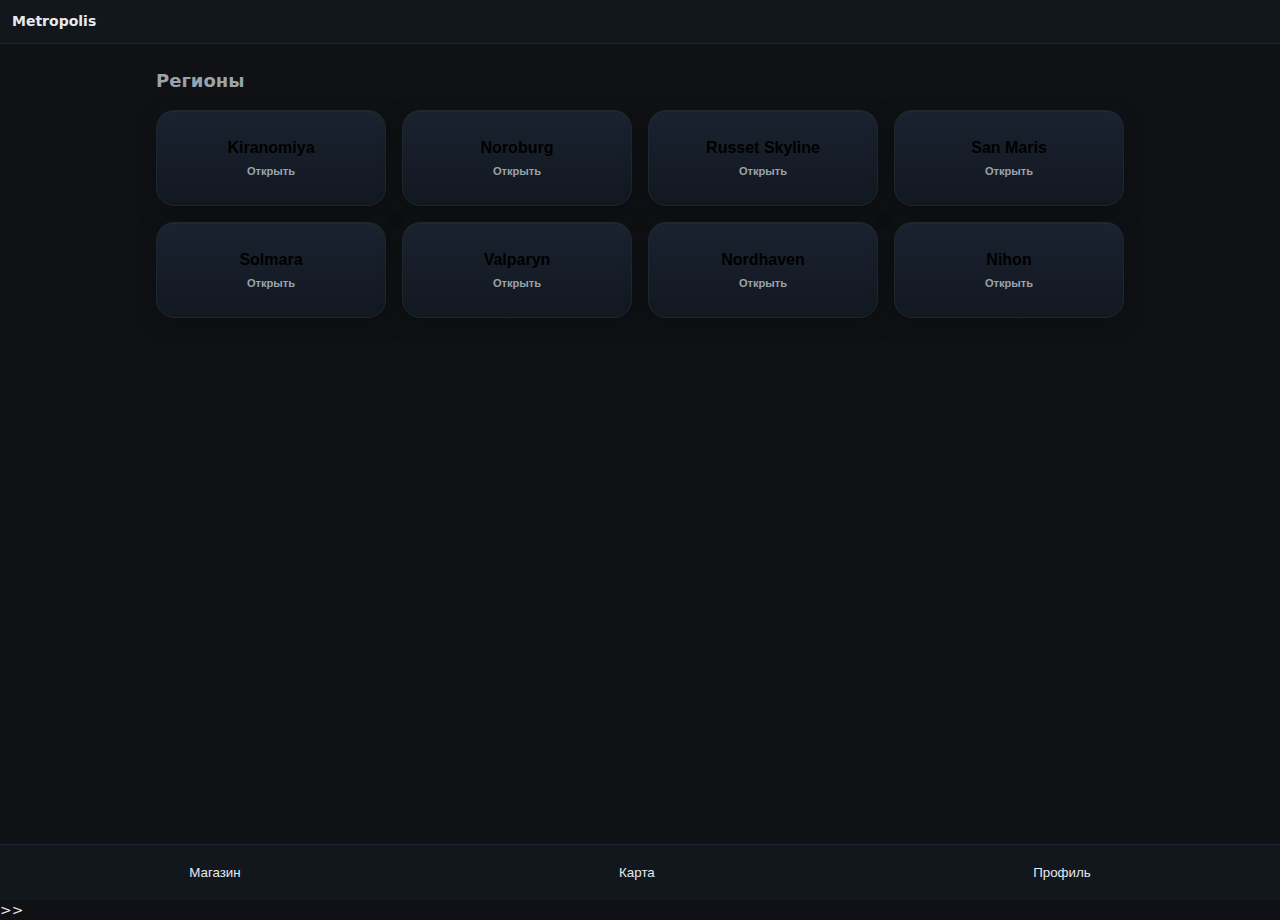
<file: index.html>
﻿<!doctype html>
<html lang="ru">
<head>
  <meta charset="utf-8">
  <meta name="viewport" content="width=device-width,initial-scale=1,viewport-fit=cover">
  <title>CityChainNFT</title>
  <link rel="stylesheet" href="styles.css?v=20251110_223628_222704_222248_221436">
<style id="ccnft-onlybg-style">
/* FORCE ONLY-BG (inline) */
:root{ --tabbar-h:56px; --header-h:44px; }
#region-overlay{ position:fixed; left:0; right:0; top:var(--header-h); bottom:var(--tabbar-h); display:none; overflow:auto; background:transparent !important; z-index:6000; }
#region-overlay.active{ display:block; }
#region-overlay .bg{ position:absolute; inset:0; background-position:center; background-size:cover; background-repeat:no-repeat; }
#region-overlay .bg::after{ content:""; position:absolute; inset:0; background:rgba(0,0,0,.35); }
/* hide EVERYTHING when only-bg mode is on */
#region-overlay[data-only-bg="1"] .panel,
#region-overlay[data-only-bg="1"] .content,
#region-overlay[data-only-bg="1"] .header,
#region-overlay[data-only-bg="1"] .controls,
#region-overlay[data-only-bg="1"] .list,
#region-overlay[data-only-bg="1"] .card{ display:none !important; }
.bottombar,.tabbar{ position:fixed; left:0; right:0; bottom:0; z-index:7000; }
</style>
</head>
<body>
  <div id="app">
    <header class="topbar"><div class="title">Metropolis</div></header>

    <main class="content">
      <section id="tab-shop" class="tab" data-tab-pane="shop">
  <img id="store-map-test" src="https://kiril1l1l1l1l.github.io/citychain-nft/static/newmap.png?v=20251031211158" alt="Map preview" style="width:100%;max-width:720px;display:block;margin:16px auto;border-radius:12px;opacity:.95;">
        <div class="stub">Здесь будет магазин.</div>
      </section>

      <!-- КАРТА → МЕНЮ РЕГИОНОВ -->
      <section id="tab-map" class="menu-regions menu-regions menu-regions tab active data-tab-pane=map">
        <div class="menu-wrap">
          <h2 class="menu-title">Регионы</h2>
          <div class="regions-grid" id="regions-grid"></div>
        </div>
      </section>

      <section id="tab-profile" class="tab" data-tab-pane="profile">
        <div class="stub">Профиль пользователя.</div>
      </section>
    </main>

    <!-- Нижний таббар -->
    <nav class="bottombar">
      <button id="tab-btn-shop" class="tabbtn" data-tab="shop" onclick="switchTabInline('shop')">Магазин</button>
      <button id="tab-btn-map" class="tabbtn" data-tab="map" onclick="switchTabInline('map')">Карта</button>
      <button id="tab-btn-profile" class="tabbtn" data-tab="profile" onclick="switchTabInline('profile')">Профиль</button>
    </nav>
  </div>

  <!-- Оверлей региона -->
  <div id="region-overlay" class="region-overlay" aria-hidden="true">
    <div class="bg"></div>
    <div class="panel">
      <div class="header">
        <div class="title" id="region-title"></div>
        <div class="controls">
          <!-- скелет фильтров/сортировки -->
          <button class="btn ghost" id="btn-filters" disabled>Фильтры (скоро)</button>
          <select class="select" id="sort-select" disabled>
            <option value="price-asc">Цена ↑</option>
            <option value="price-desc">Цена ↓</option>
            <option value="class">Класс</option>
            <option value="type">Тип</option>
          </select>
          <button class="btn" id="btn-back" onclick="closeRegionInline()">Назад</button>
        </div>
      </div>
      <div class="list" id="region-list"></div>
    </div>
  </div>

  <script src="app.js?v=20251110_223723_223628_222704_222248_221436"></script>></script>></script>
  <script>
  // INLINE_FALLBACK_REGIONS: если сетка пустая через 300мс — рисуем меню инлайном
  (function(){
    var r = [
      {id:'kiranomiya',name:'Kiranomiya',bg:'kiranomiya.png'},
      {id:'noroburg',name:'Noroburg',bg:'noroburg.png'},
      {id:'russet-skyline',name:'Russet Skyline',bg:'russet-skyline.png'},
      {id:'san-maris',name:'San Maris',bg:'san-maris.png'},
      {id:'solmara',name:'Solmara',bg:'solmara.png'},
      {id:'valparyn',name:'Valparyn',bg:'valparyn.png'},
      {id:'nordhaven',name:'Nordhaven',bg:'nordhaven.png'},
      {id:'nihon',name:'Nihon',bg:'nihon.png'}
    ];
    setTimeout(function(){
      var grid = document.getElementById('regions-grid');
      if(!grid) return;
      if(grid.children.length > 0) return;
      r.forEach(function(x){
        var b = document.createElement('button');
        b.className = 'region-btn';
        b.innerHTML = '<div class="name">'+x.name+'</div><small>Открыть</small>';
        b.onclick = function(){
          document.getElementById('region-title').textContent = x.name;
          document.querySelector('#region-overlay .bg').style.backgroundImage = 'url("static/regions/'+x.bg+'?v='+Date.now()+'")';
          document.getElementById('region-overlay').classList.add('active');
          document.getElementById('region-overlay').setAttribute('aria-hidden','false');
          // три одинаковых карточки (инлайн)
          var list = document.getElementById('region-list'); list.innerHTML='';
          for(var i=0;i<3;i++){
            var c = document.createElement('div'); c.className='card';
            c.innerHTML='<div><div class="title">House</div><div class="meta"><span>Класс: A</span><span>Площадь: 120 m²</span></div></div><div class="actions"><div class="price">$ 100,000</div><div class="status">Available</div><button class="btn" disabled>Buy (скоро)</button></div>';
            list.appendChild(c);
          }
        };
        grid.appendChild(b);
      });
    }, 300);
  })();
  </script>
  <script>
    // inline fallback на случай если внешние обработчики не подцепились
    function switchTabInline(name){
      try{
        document.querySelectorAll('.tab').forEach(function(t){ t.classList.remove('active'); });
        var pane = document.getElementById('tab-' + name) || document.querySelector('[data-tab-pane="'+name+'"]');
        if(pane) pane.classList.add('active');
        closeRegionInline();
      }catch(e){}
    }
    function closeRegionInline(){
      var ov = document.getElementById('region-overlay');
      if(!ov) return;
      ov.classList.remove('active');
      ov.setAttribute('aria-hidden','true');
      var bg = ov.querySelector('.bg');
      if(bg) bg.style.backgroundImage = '';
    }
  </script>
<script id="ccnft-onlybg-script">
(function(){
  console.log("[CityChainNFT] ONLYBG inline patch ACTIVE");
  const BASE = "./static/regions/";
  const FILES = {
    kiranomiya:"FonKiranomiya.png",
    noroburg:"FonNorroburg.png",
    "russet-skyline":"FonRussetSkyline.png",
    "san-maris":"FonSanMaris.png",
    solmara:"FonSolmara.png",
    valparyn:"FonValparin.png",
    nordhaven:"FonNordhavean.png",
    nihon:"FonNihon.png"
  };

  // ensure bg helper
  function ensureBg(overlay){
    let bg = overlay.querySelector(".bg");
    if(!bg){
      bg = document.createElement("div");
      bg.className = "bg";
      overlay.prepend(bg);
    }
    return bg;
  }

  // hard override openRegion
  window.openRegion = function(r){
    const overlay = document.getElementById("region-overlay");
    if(!overlay) return;
    const bg = ensureBg(overlay);
    const file = FILES[r && r.id] || "FonValparin.png";
    const url  = BASE + file + "?v=" + Date.now();
    console.log("[CityChainNFT] ONLY-BG ->", r && r.id, url);
    bg.style.backgroundImage = "url('" + url + "')";
    overlay.setAttribute("data-only-bg","1");
    overlay.classList.add("active");
    overlay.setAttribute("aria-hidden","false");
    document.documentElement.classList.add("no-scroll");
    document.body.classList.add("no-scroll");
  };

  // make sure closeRegion disables only-bg too
  window.closeRegion = function(){
    const overlay = document.getElementById("region-overlay");
    if(!overlay) return;
    overlay.classList.remove("active");
    overlay.removeAttribute("data-only-bg");
    overlay.setAttribute("aria-hidden","true");
    document.documentElement.classList.remove("no-scroll");
    document.body.classList.remove("no-scroll");
  };

  // Safety: watch for overlay re-renders and keep .bg present
  const ov = document.getElementById("region-overlay");
  if (ov){
    const mo = new MutationObserver(()=> ensureBg(ov));
    mo.observe(ov, {childList:true, subtree:true});
  }
})();
</script>






<script id="ccnft-observe-overlay-v1">
(function(){
  const BASE = "./static/regions/";
  const MAP = {
    "kiranomiya":"FonKiranomiya.png",
    "noroburg":"FonNorroburg.png",
    "russet skyline":"FonRussetSkyline.png",
    "san maris":"FonSanMaris.png",
    "solmara":"FonSolmara.png",
    "valparyn":"FonValparin.png",
    "nordhaven":"FonNordhavean.png",
    "nihon":"FonNihon.png"
  };

  function norm(s){ return (s||"").toLowerCase().trim().replace(/\s+/g," "); }

  function guessIdFromTitle(title){
    const t = norm(title);
    // быстрые попадания
    if (t.includes("kiranomiya")) return "kiranomiya";
    if (t.includes("norob"))      return "noroburg";
    if (t.includes("russet"))     return "russet skyline";
    if (t.includes("san maris"))  return "san maris";
    if (t.includes("solmara"))    return "solmara";
    if (t.includes("valpar"))     return "valparyn";
    if (t.includes("nordhav"))    return "nordhaven";
    if (t.includes("nihon"))      return "nihon";
    return null;
  }

  function ensureBg(ov){
    let bg = ov.querySelector(".bg");
    if(!bg){
      bg = document.createElement("div");
      bg.className = "bg";
      ov.prepend(bg);
    }
    // базовые стили, чтобы фон был виден
    Object.assign(bg.style,{
      position:"absolute",
      inset:"0",
      backgroundSize:"cover",
      backgroundPosition:"center",
      backgroundRepeat:"no-repeat",
      opacity:"1",
      zIndex:"1"
    });
    return bg;
  }

  function setBG(ov){
    const titleEl = ov.querySelector(".title, .region-title, .header .title, h1, h2");
    const title = titleEl ? titleEl.textContent : "";
    const id = guessIdFromTitle(title) || "valparyn";
    const file = MAP[id] || MAP["valparyn"];
    const url = BASE + file + "?v=" + Date.now();

    const bg = ensureBg(ov);
    bg.style.backgroundImage = "url('"+url+"')";

    // диагностический бейдж
    let b = document.getElementById("ccnft-bg-badge");
    if(!b){
      b = document.createElement("div");
      b.id = "ccnft-bg-badge";
      b.style.cssText = "position:fixed;left:8px;top:8px;z-index:99999;background:#2a7;color:#fff;padding:4px 8px;border-radius:8px;font:12px system-ui";
      document.body.appendChild(b);
    }
    b.textContent = "BG: "+id;
    console.log("[CCNFT] overlay BG set:", id, url);
  }

  function makeOverlayTransparent(ov){
    // чтобы фон был виден под контентом
    ov.style.background = "transparent";
    ov.classList.add("ccnft-bg-ready");
  }

  function bind(){
    const ov = document.getElementById("region-overlay");
    if(!ov){ return; }

    makeOverlayTransparent(ov);

    // на активацию — ставим фон
    const mo = new MutationObserver(()=>{
      if (ov.classList.contains("active")) {
        try { setBG(ov); } catch(e){ console.warn(e); }
      }
    });
    mo.observe(ov, { attributes:true, attributeFilter:["class","aria-hidden"] });

    // первый проход — если уже открыт
    if (ov.classList.contains("active")) setBG(ov);
  }

  // ждём DOM и биндим
  if (document.readyState === "loading") {
    document.addEventListener("DOMContentLoaded", bind);
  } else {
    bind();
  }
})();
</script>
</body>
</html>
</file>
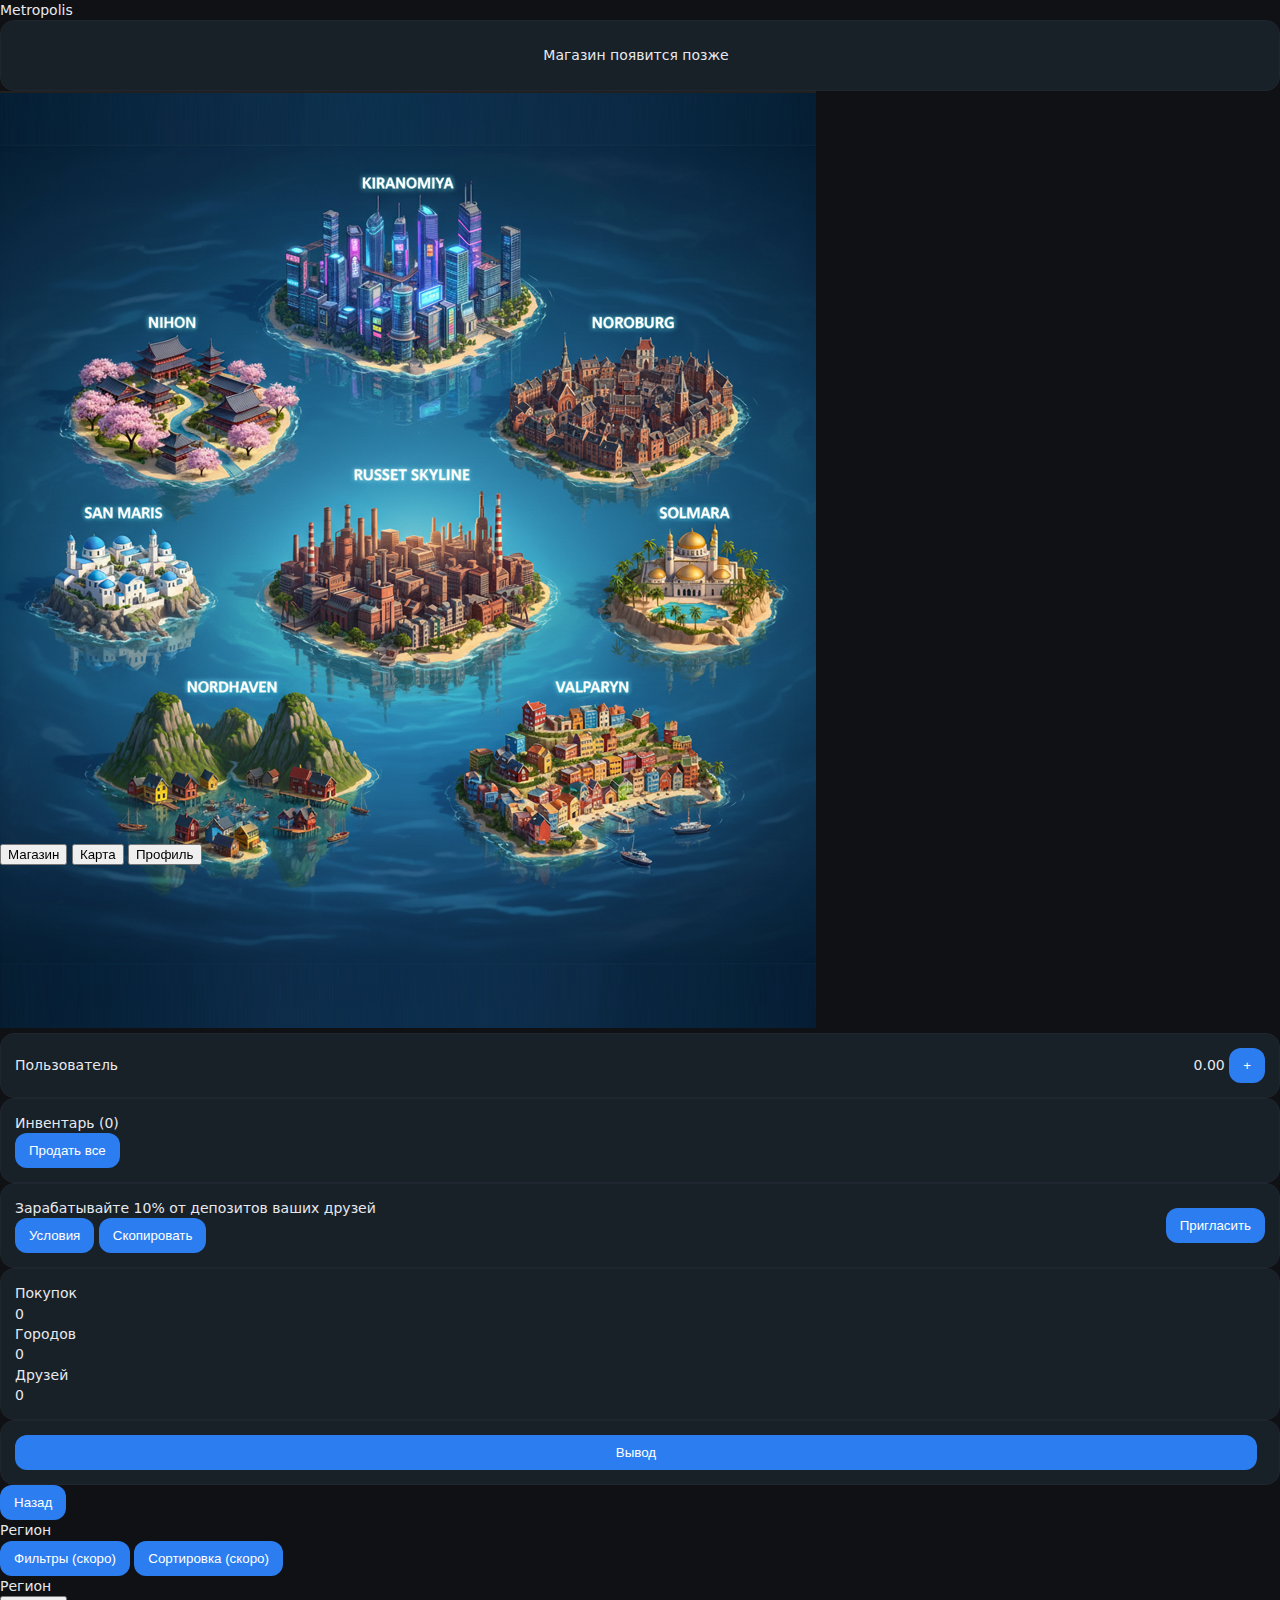
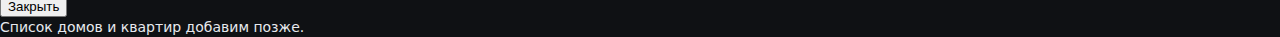
<file: index.backup.20251028190401.html>
﻿<!doctype html>
<html lang="ru">
<head>
  <meta charset="UTF-8">
  <meta name="viewport" content="width=device-width,initial-scale=1">
  <title>CityChainNFT</title>
  <link rel="stylesheet" href="styles.css?v=20251028184752">
</head>
<body>
  <header class="app-header">
    <div class="header-title">Metropolis</div>
  </header>

  <main class="app-main">
    <!-- MARK:SCREENS START -->
    <section id="screen-shop" class="hidden">
      <div class="card" style="text-align:center;padding:24px">Магазин появится позже</div>
    </section>

    <section id="screen-map">
      <div id="map-wrap">
        <img id="map" src="static/map.png?v=20251025203423" alt="NFT World Map">
      </div>
    </section>

    <section id="screen-profile" class="hidden">
      <div class="profile">

        <!-- MARK:PROFILE_HEADER START -->
        <div class="card user-header">
          <div class="user-meta">
            <div class="name" id="userName">Пользователь</div>
          </div>
          <div class="balance-inline">
            <span class="value" id="balanceValue">0.00</span>
            <button class="btn tiny primary" id="btnAddFunds" title="Пополнить баланс">+</button>
          </div>
        </div>
        <!-- MARK:PROFILE_HEADER END -->

        <!-- MARK:PROFILE_ACTIONS START -->
        <!-- (удалено по требованию — верхние действия не нужны) -->
        <!-- MARK:PROFILE_ACTIONS END -->

        <!-- MARK:INVENTORY START -->
        <div class="card">
          <div class="row row-compact">
            <div class="muted">Инвентарь (<span id="invCount">0</span>)</div>
            <button class="btn link" id="btnSellAll">Продать все</button>
          </div>
          <div class="inventory-grid" id="inventoryGrid">
            <div class="inventory-cell placeholder"></div>
            <div class="inventory-cell placeholder"></div>
            <div class="inventory-cell placeholder"></div>
            <div class="inventory-cell placeholder"></div>
          </div>
        </div>
        <!-- MARK:INVENTORY END -->

        <!-- MARK:REFERRAL START -->
        <div class="card referral-card">
          <div class="ref-row">
            <div class="ref-text">Зарабатывайте 10% от депозитов ваших друзей</div>
            <div class="ref-actions">
              <button class="btn link" id="btnTerms">Условия</button>
              <button class="btn copy" id="btnCopyRef">Скопировать</button>
            </div>
          </div>
          <div class="row">
            <button class="btn primary" id="btnInvite">Пригласить</button>
          </div>
        </div>
        <!-- MARK:REFERRAL END -->

        <!-- MARK:STATS START -->
        <div class="card">
          <div class="stats">
            <div class="stat"><div class="stat-label">Покупок</div><div class="stat-value" id="statPurchases">0</div></div>
            <div class="stat"><div class="stat-label">Городов</div><div class="stat-value" id="statCities">0</div></div>
            <div class="stat"><div class="stat-label">Друзей</div><div class="stat-value" id="statRefs">0</div></div>
          </div>
        </div>
        <!-- MARK:STATS END -->

        <!-- MARK:BALANCE_BOTTOM START -->
        <div class="card">
          <button class="btn fullwidth" id="btnWithdrawBottom">Вывод</button>
        </div>
        <!-- MARK:BALANCE_BOTTOM END -->

      </div>
    </section>
    <!-- MARK:SCREENS END -->
      <!-- screen: REGION (generated) -->
    <section id="screen-region" class="hidden region-view">
      <div class="region-bg" id="regionBg"></div>
      <div class="region-content">
        <div class="region-topbar">
          <button class="btn" id="btnRegionBack">Назад</button>
          <div class="region-title" id="regionTitle">Регион</div>
          <div style="width:84px"></div>
        </div>

        <div class="region-actions">
          <button class="btn" id="btnRegionFilters" disabled>Фильтры (скоро)</button>
          <button class="btn" id="btnRegionSort" disabled>Сортировка (скоро)</button>
        </div>

        <div class="offers" id="offersList">
          <!-- предложения региона появятся здесь -->
        </div>
      </div>
    </section>
</main>

  <nav class="tabbar">
    <button data-tab="shop" aria-selected="false">Магазин</button>
    <button data-tab="map" aria-selected="false">Карта</button>
    <button data-tab="profile" aria-selected="true">Профиль</button>
  </nav>

  <script src="app.js?v=20251028184752"></script>
<div id="regionModal" class="region-modal" aria-hidden="true">
  <div class="region-backdrop" id="regionBackdrop"></div>
  <div class="region-sheet">
    <div class="region-hero" id="regionHero"></div>
    <div class="region-body">
      <div class="region-top">
        <div class="region-title" id="regionTitle">Регион</div>
        <button class="region-close" id="regionClose">Закрыть</button>
      </div>
      <div id="regionInfo" class="muted">Список домов и квартир добавим позже.</div>
    </div>
  </div>
</div>
</body>
</html>
</file>
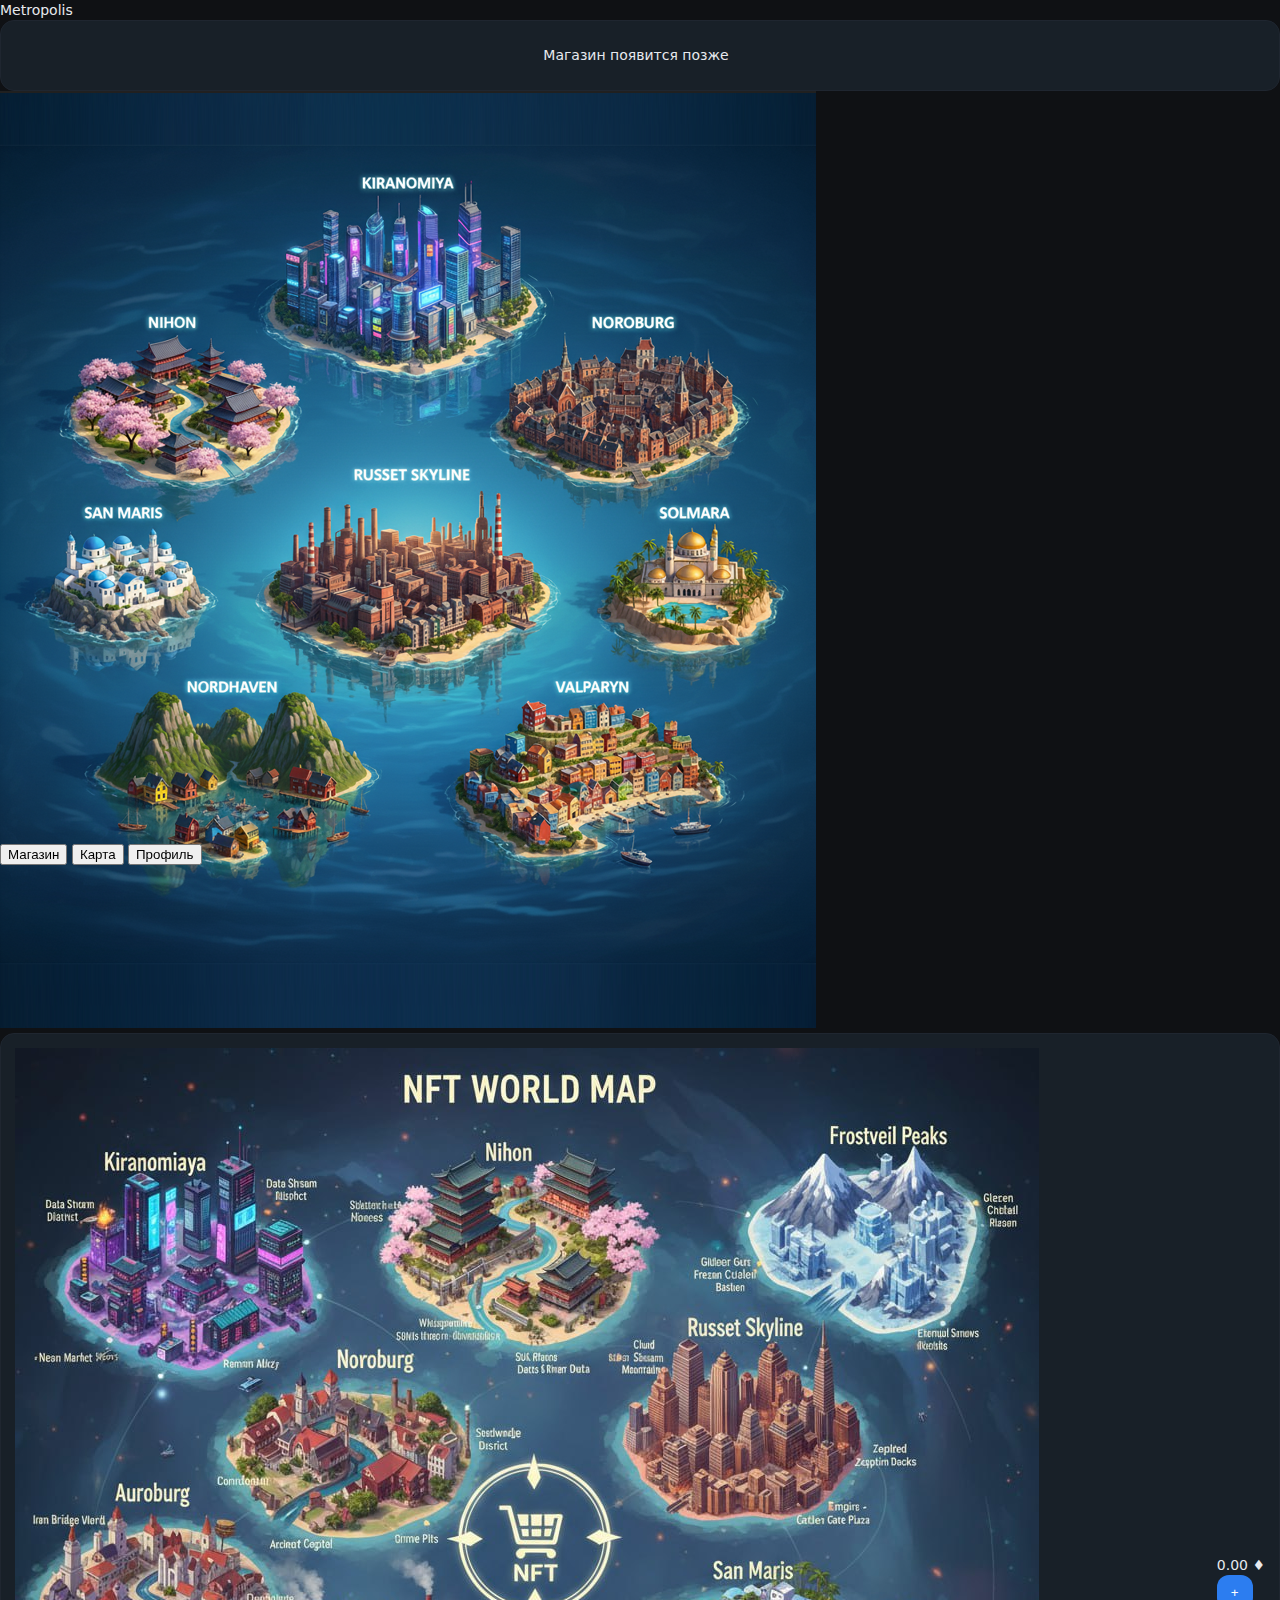
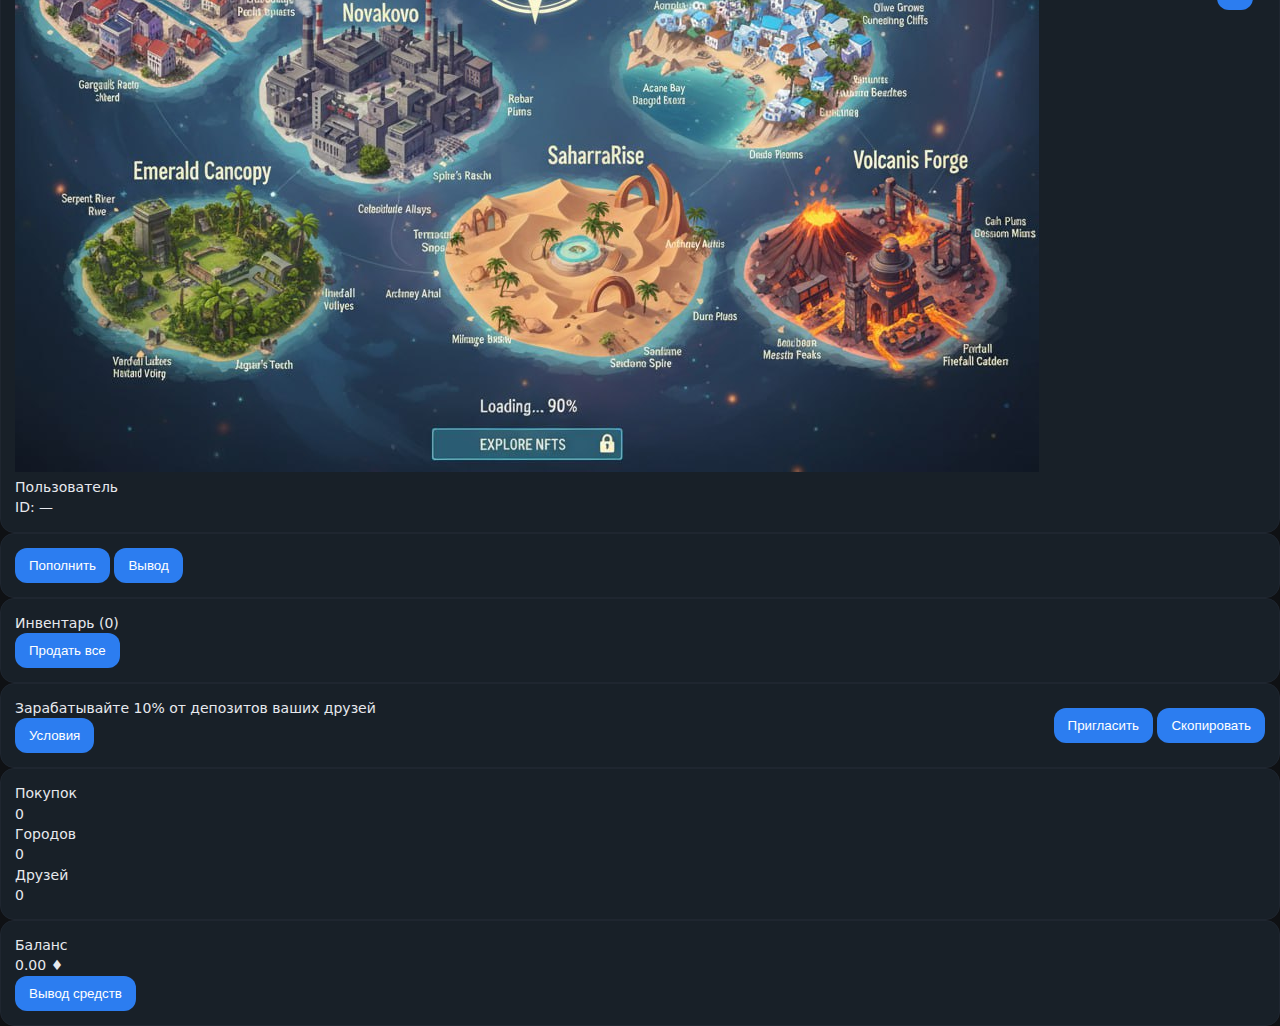
<file: index.pre-markers.backup.html>
﻿<!doctype html>
<html lang="ru">
<head>
  <meta charset="UTF-8">
  <meta name="viewport" content="width=device-width,initial-scale=1">
  <title>CityChainNFT</title>
  <link rel="stylesheet" href="styles.css">
</head>
<body>
  <header class="app-header">
    <div class="header-title">Metropolis</div>
  </header>

  <main class="app-main">
    <!-- Магазин (заглушка) -->
    <section id="screen-shop" class="hidden">
      <div class="card" style="text-align:center;padding:24px">Магазин появится позже</div>
    </section>

    <!-- Карта -->
    <section id="screen-map">
      <div id="map-wrap">
        <img id="map" src="static/map.png" alt="NFT World Map">
      </div>
    </section>

    <!-- Профиль -->
    <section id="screen-profile" class="hidden">
      <div class="profile">

        <!-- USER HEADER: аватар + имя/ID + баланс справа -->
        <div class="card user-header">
          <div class="user">
            <img id="userAvatar" src="static/avatar-placeholder.png" alt="Avatar">
            <div class="user-meta">
              <div class="name" id="userName">Пользователь</div>
              <div class="muted" id="userId">ID: —</div>
            </div>
          </div>

          <div class="balance-wrap">
            <div class="balance">
              <span class="value" id="balanceValue">0.00</span>
              <span class="ticker">♦</span>
            </div>
            <button class="btn tiny primary" id="btnAddFunds" title="Пополнить баланс">+</button>
          </div>
        </div>

        <!-- Действия: пополнить/вывод -->
        <div class="card">
          <div class="row">
            <button class="btn primary" id="btnTopUp">Пополнить</button>
            <button class="btn" id="btnWithdrawTop">Вывод</button>
          </div>
        </div>

        <!-- Инвентарь -->
        <div class="card">
          <div class="row row-compact">
            <div class="muted">Инвентарь (<span id="invCount">0</span>)</div>
            <button class="btn link" id="btnSellAll">Продать все</button>
          </div>
          <div class="inventory-grid" id="inventoryGrid">
            <div class="inventory-cell placeholder"></div>
            <div class="inventory-cell placeholder"></div>
            <div class="inventory-cell placeholder"></div>
            <div class="inventory-cell placeholder"></div>
          </div>
        </div>

        <!-- Рефералка -->
        <div class="card">
          <div class="row row-compact">
            <div>Зарабатывайте 10% от депозитов ваших друзей</div>
            <button class="btn link" id="btnTerms">Условия</button>
          </div>
          <div class="row">
            <button class="btn primary" id="btnInvite">Пригласить</button>
            <button class="btn copy" id="btnCopyRef">Скопировать</button>
          </div>
        </div>

        <!-- Статистика -->
        <div class="card">
          <div class="stats">
            <div class="stat">
              <div class="stat-label">Покупок</div>
              <div class="stat-value" id="statPurchases">0</div>
            </div>
            <div class="stat">
              <div class="stat-label">Городов</div>
              <div class="stat-value" id="statCities">0</div>
            </div>
            <div class="stat">
              <div class="stat-label">Друзей</div>
              <div class="stat-value" id="statRefs">0</div>
            </div>
          </div>
        </div>

        <!-- Баланс/Вывод внизу -->
        <div class="card">
          <div class="row">
            <div>
              <div class="muted">Баланс</div>
              <div class="balance">
                <span class="value" id="balanceValueBottom">0.00</span>
                <span class="ticker">♦</span>
              </div>
            </div>
            <button class="btn" id="btnWithdrawBottom">Вывод средств</button>
          </div>
        </div>

      </div>
    </section>
  </main>

  <!-- Таббар -->
  <nav class="tabbar">
    <button data-tab="shop" aria-selected="false">Магазин</button>
    <button data-tab="map" aria-selected="true">Карта</button>
    <button data-tab="profile" aria-selected="false">Профиль</button>
  </nav>

  <script src="app.js"></script>
</body>
</html>
</file>
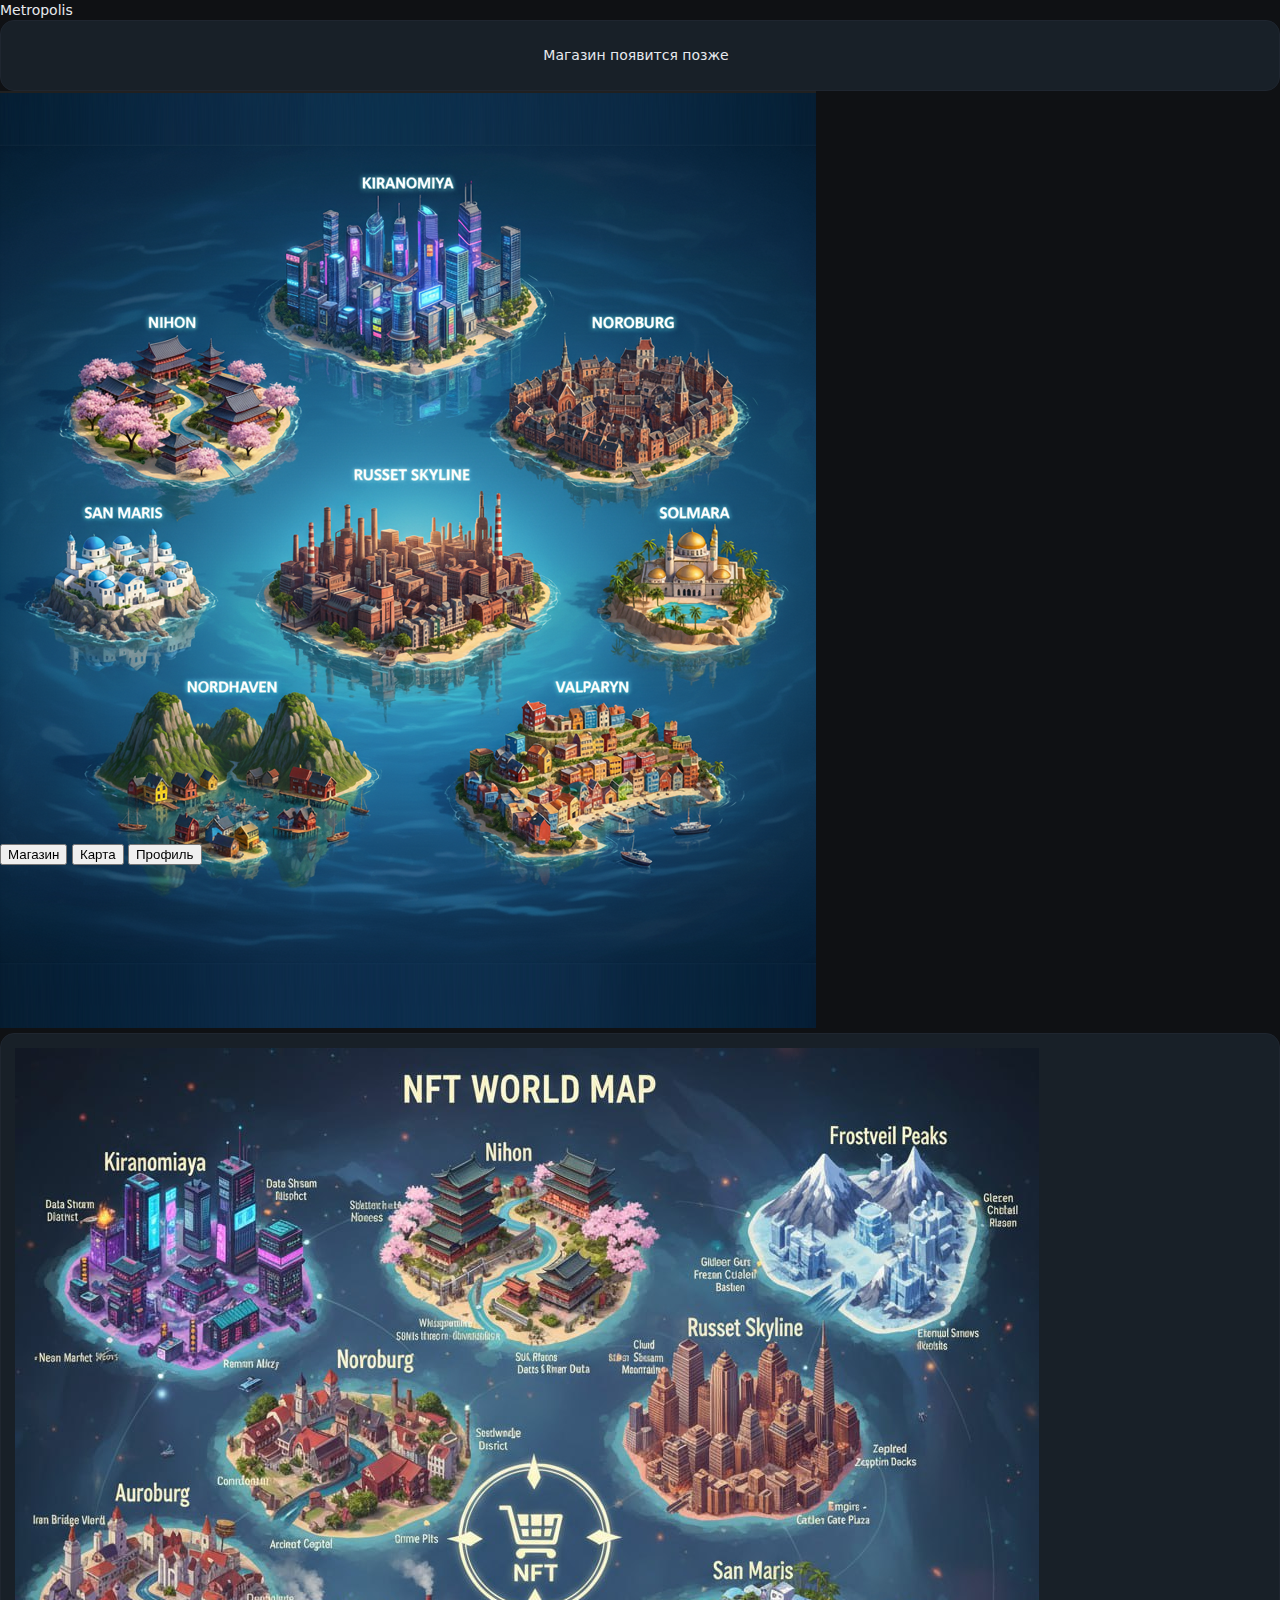
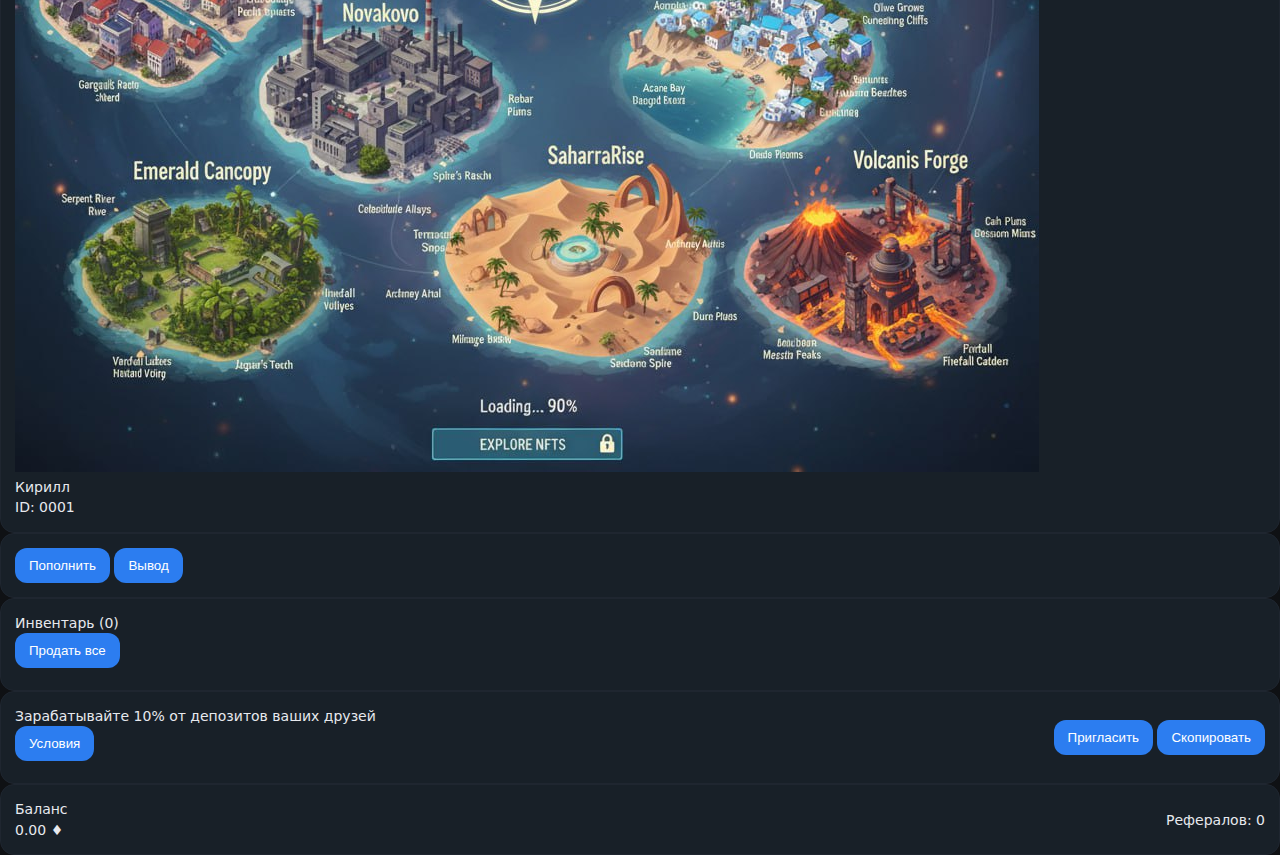
<file: index.profile.backup.html>
﻿<!doctype html>
<html lang="ru">
<head>
  <meta charset="UTF-8">
  <meta name="viewport" content="width=device-width,initial-scale=1">
  <title>CityChainNFT</title>
  <link rel="stylesheet" href="styles.css">
</head>
<body>
  <!-- Шапка -->
  <header class="app-header">
    <div class="header-title">Metropolis</div>
    <!-- убрали все «верхние» цифры/бейджи/инпуты -->
  </header>

  <!-- Экраны -->
  <main class="app-main">
    <!-- Магазин (пока заглушка) -->
    <section id="screen-shop" class="hidden">
      <div class="card" style="text-align:center;padding:24px">Магазин появится позже</div>
    </section>

    <!-- Карта -->
    <section id="screen-map">
      <div id="map-wrap">
        <img id="map" src="static/map.png" alt="NFT World Map">
      </div>
    </section>

    <!-- Профиль -->
    <section id="screen-profile" class="hidden">
      <div class="profile">
        <div class="card">
          <div class="user">
            <img src="static/avatar-placeholder.png" alt="Avatar">
            <div>
              <div class="name">Кирилл</div>
              <div class="muted">ID: 0001</div>
            </div>
          </div>
        </div>

        <div class="card">
          <div class="row">
            <button class="btn primary">Пополнить</button>
            <button class="btn">Вывод</button>
          </div>
        </div>

        <div class="card">
          <div class="row" style="margin-bottom:8px">
            <div class="muted">Инвентарь (0)</div>
            <button class="btn link">Продать все</button>
          </div>
          <div class="inventory-grid">
            <div class="inventory-cell placeholder"></div>
            <div class="inventory-cell placeholder"></div>
            <div class="inventory-cell placeholder"></div>
            <div class="inventory-cell placeholder"></div>
          </div>
        </div>

        <div class="card">
          <div class="row" style="margin-bottom:8px">
            <div>Зарабатывайте 10% от депозитов ваших друзей</div>
            <button class="btn link">Условия</button>
          </div>
          <div class="row">
            <button class="btn primary">Пригласить</button>
            <button class="btn copy">Скопировать</button>
          </div>
        </div>

        <div class="card">
          <div class="row">
            <div class="muted">Баланс</div>
            <div class="balance">
              <span class="value">0.00</span>
              <span class="ticker">♦</span>
            </div>
          </div>
          <div class="row">
            <div class="muted">Рефералов: 0</div>
            <div></div>
          </div>
        </div>
      </div>
    </section>
  </main>

  <!-- Таббар -->
  <nav class="tabbar">
    <button data-tab="shop" aria-selected="false">Магазин</button>
    <button data-tab="map" aria-selected="true">Карта</button>
    <button data-tab="profile" aria-selected="false">Профиль</button>
  </nav>

  <script src="app.js"></script>
</body>
</html>
</file>
<file: styles.css>
﻿/* ===== Base ===== */
:root{
  --bg:#0f1114; --text:#e7e9ee; --muted:#9aa3aa;
  --primary:#2c7df0; --card:#182028; --bar:#12171d; --line:#1f2630;
}
*{box-sizing:border-box}
html,body{height:100%}
body{margin:0; background:var(--bg); color:var(--text); font:14px/1.45 system-ui,-apple-system,Segoe UI,Roboto,Ubuntu,Arial}
#app{min-height:100%; display:flex; flex-direction:column}

.topbar{height:44px; display:flex; align-items:center; padding:0 12px; background:var(--bar); border-bottom:1px solid var(--line)}
.topbar .title{font-weight:700}

.content{flex:1; min-height:0; position:relative; padding-bottom:56px}
.tab{display:none; height:100%}
.tab.active{display:block}

/* ===== Regions menu ===== */
.menu-wrap{max-width:1000px; margin:0 auto; padding:16px}
.menu-title{margin:8px 0 16px; font-size:18px; color:var(--muted); font-weight:700}

.regions-grid{
  display:grid; gap:16px;
  grid-template-columns: repeat(2, minmax(0,1fr));
}
@media (min-width:560px){ .regions-grid{grid-template-columns: repeat(3, minmax(0,1fr));} }
@media (min-width:860px){ .regions-grid{grid-template-columns: repeat(4, minmax(0,1fr));} }

.region-btn{
  display:flex; flex-direction:column; align-items:center; justify-content:center; text-align:center;
  gap:8px; padding:28px 16px; border-radius:18px; cursor:pointer;
  background:linear-gradient(180deg,#1a2230,#121820);
  border:1px solid var(--line); box-shadow:0 1px 0 rgba(255,255,255,.03) inset, 0 6px 24px rgba(0,0,0,.25);
  font-weight:800; transition:transform .08s ease;
}
.region-btn:active{ transform:scale(.98); }
.region-btn .name{font-size:16px}
.region-btn small{color:var(--muted); font-weight:600}

/* ===== Overlay ===== */
.region-overlay{position:fixed; inset:0; display:none; z-index:1200}
.region-overlay.active{display:block}
.region-overlay .bg{position:absolute; inset:0; background:center/cover no-repeat; pointer-events:none}
.region-overlay .bg::after{content:""; position:absolute; inset:0; background:rgba(0,0,0,.38)}
.region-overlay .panel{
  position:relative; z-index:1; height:100%; display:flex; flex-direction:column; gap:12px;
  padding:16px; max-width:1100px; margin:0 auto; color:var(--text);
}
.region-overlay .header{display:flex; align-items:center; justify-content:space-between; gap:12px; flex-wrap:wrap}
.region-overlay .title{font-size:20px; font-weight:800}
.region-overlay .controls{display:flex; gap:8px; flex-wrap:wrap}
.btn{background:var(--primary); color:#fff; border:none; border-radius:12px; padding:10px 14px; cursor:pointer}
.btn.ghost{background:rgba(255,255,255,.1)}
.select{background:#0e141b; color:var(--text); border:1px solid var(--line); border-radius:10px; padding:9px 10px;}

/* Cards */
.list{display:grid; gap:12px; grid-template-columns: repeat(1, minmax(0,1fr))}
@media (min-width:720px){ .list{grid-template-columns: repeat(2, minmax(0,1fr));} }
.card{
  background:var(--card); border:1px solid var(--line); border-radius:14px; padding:14px;
  display:grid; grid-template-columns: 1fr auto; gap:8px; align-items:center;
}
.card .meta{display:flex; gap:10px; flex-wrap:wrap; color:var(--muted); font-weight:600}
.card .price{font-weight:800}
.card .status{font-weight:700}
.card .actions .btn{padding:8px 12px; border-radius:10px}

/* ===== Bottom bar ===== */
.bottombar{
  height:56px; display:flex; justify-content:space-around; align-items:center;
  background:var(--bar); border-top:1px solid var(--line);
  position:fixed; left:0; right:0; bottom:0; z-index:1500;
}
.tabbtn{background:transparent; border:none; color:var(--text); padding:8px 12px; border-radius:12px; cursor:pointer}
.tabbtn:focus{outline:none}

/* Misc */
.stub{padding:16px; color:var(--muted)}

/* --- overlay hard cover & clickability --- */
.region-overlay{
  z-index: 5000 !important;
  background: #000; /* чтобы карта точно не просвечивала */
}
.region-overlay .bg{ position:absolute; inset:0; background:center/cover no-repeat; }
.region-overlay .bg::after{ content:""; position:absolute; inset:0; background:rgba(0,0,0,.38); }
.region-overlay .panel{ position:relative; z-index:1; }
/* --- ensure region overlay covers map & shows darkened bg --- */
.region-overlay{ z-index: 5000 !important; background:#000 !important; }
.region-overlay .bg{ position:absolute; inset:0; background:center/cover no-repeat !important; }
.region-overlay .bg::after{ content:""; position:absolute; inset:0; background:rgba(0,0,0,.38); }
.region-overlay .panel{ position:relative; z-index:1; }
/* --- ensure region overlay covers map & shows darkened bg --- */
.region-overlay{ z-index: 5000 !important; background:#000 !important; }
.region-overlay .bg{ position:absolute; inset:0; background:center/cover no-repeat !important; }
.region-overlay .bg::after{ content:""; position:absolute; inset:0; background:rgba(0,0,0,.38); }
.region-overlay .panel{ position:relative; z-index:1; }
/* ensure bg shows full and darkened */
.region-overlay{ background:#000 !important; }
.region-overlay .bg{ background-position:center; background-size:cover; background-repeat:no-repeat; }
.region-overlay .bg::after{ content:""; position:absolute; inset:0; background:rgba(0,0,0,.40); }


/* === BG HARD DEBUG === */
.region-overlay .bg{ display:block !important; background:center/cover no-repeat !important; }
.bg-debug{ background:rgba(0,0,0,.35); border:1px dashed #3a4858; border-radius:10px; padding:10px; margin:6px 0; }
.bg-debug h4{ margin:0 0 8px; font-size:12px; color:#9aa3aa; }
.bg-row{ display:flex; gap:10px; flex-wrap:wrap; }
.bg-cell{ width:140px; font-size:11px; color:#9aa3aa; }
.bg-cell a{ color:#7aa2ff; text-decoration:none }
.bg-cell img{ width:140px; height:90px; object-fit:cover; display:block; border-radius:8px; border:1px solid #2a3442; }
/* === BG HARD DEBUG === */
.region-overlay .bg{ display:block !important; background:center/cover no-repeat !important; }
.bg-debug{ background:rgba(0,0,0,.35); border:1px dashed #3a4858; border-radius:10px; padding:10px; margin:6px 0; }
.bg-debug h4{ margin:0 0 8px; font-size:12px; color:#9aa3aa; }
.bg-row{ display:flex; gap:10px; flex-wrap:wrap; }
.bg-cell{ width:140px; font-size:11px; color:#9aa3aa; }
.bg-cell a{ color:#7aa2ff; text-decoration:none }
.bg-cell img{ width:140px; height:90px; object-fit:cover; display:block; border-radius:8px; border:1px solid #2a3442; }
/* === BG HARD DEBUG === */
.region-overlay .bg{ display:block !important; background:center/cover no-repeat !important; }
.bg-debug{ background:rgba(0,0,0,.35); border:1px dashed #3a4858; border-radius:10px; padding:10px; margin:6px 0; }
.bg-debug h4{ margin:0 0 8px; font-size:12px; color:#9aa3aa; }
.bg-row{ display:flex; gap:10px; flex-wrap:wrap; }
.bg-cell{ width:140px; font-size:11px; color:#9aa3aa; }
.bg-cell a{ color:#7aa2ff; text-decoration:none }
.bg-cell img{ width:140px; height:90px; object-fit:cover; display:block; border-radius:8px; border:1px solid #2a3442; }
/* HARD SHOW BG (TEMP) */
.region-overlay{ background:#000 !important; z-index:6000 !important; }
.region-overlay .bg{ display:block !important; opacity:1 !important; background:center/cover no-repeat !important; }
/* === RESTORE REGION OVERLAY STYLE === */
.region-overlay {
  position: absolute;
  inset: 0;
  background: rgba(0,0,0,0.85);
  backdrop-filter: blur(6px);
  display: none;
  flex-direction: column;
  overflow-y: auto;
  z-index: 4000; /* ниже таббара */
}
.region-overlay.active { display: flex; }

.region-overlay .bg {
  position: absolute;
  inset: 0;
  z-index: 0;
  background-size: cover;
  background-position: center;
  opacity: 0.4;
}

.region-overlay .content {
  position: relative;
  z-index: 2;
  padding: 10px;
}

/* чтобы нижние кнопки всегда видны */
.tabbar {
  position: fixed;
  bottom: 0;
  left: 0;
  right: 0;
  z-index: 5000;
}
/* === RESTORE REGION OVERLAY STYLE === */
.region-overlay {
  position: absolute;
  inset: 0;
  background: rgba(0,0,0,0.85);
  backdrop-filter: blur(6px);
  display: none;
  flex-direction: column;
  overflow-y: auto;
  z-index: 4000; /* ниже таббара */
}
.region-overlay.active { display: flex; }

.region-overlay .bg {
  position: absolute;
  inset: 0;
  z-index: 0;
  background-size: cover;
  background-position: center;
  opacity: 0.4;
}

.region-overlay .content {
  position: relative;
  z-index: 2;
  padding: 10px;
}

/* чтобы нижние кнопки всегда видны */
.tabbar {
  position: fixed;
  bottom: 0;
  left: 0;
  right: 0;
  z-index: 5000;
}
/* PATCH: keep bottom bar above overlay and add safe space */
.bottombar{ position:fixed; left:0; right:0; bottom:0; z-index:5000; }
.region-overlay{ z-index:4000; padding-bottom:64px; }
.region-overlay .bg{ display:block !important; background-position:center; background-size:cover; background-repeat:no-repeat; opacity:.4; }
/* FIX: keep bottom bar visible above overlay */
.bottombar{ position:fixed; left:0; right:0; bottom:0; z-index:6000; }

/* overlay sits below bar and leaves room to scroll above it */
.region-overlay{ z-index:5000; padding-bottom:64px; }

/* bg layer + <img> fallback */
.region-overlay .bg{ position:absolute; inset:0; background-position:center; background-size:cover; background-repeat:no-repeat; }
.region-bg-img{ position:absolute; inset:0; width:100%; height:100%; object-fit:cover; opacity:.40; pointer-events:none; }
/* ensure bottom tabbar is above overlay */
.tabbar, .bottombar { position: fixed; left:0; right:0; bottom:0; z-index:6000; }
.region-overlay { z-index:5000; padding-bottom:64px; }
/* === REGION OVERLAY LAYERS FIX === */
#region-overlay{ position:relative; }
.region-overlay{ background: transparent !important; z-index:5000; padding-bottom:64px; }
.region-overlay .bg{
  position:absolute; inset:0; z-index:1;
  background-position:center; background-size:cover; background-repeat:no-repeat;
}
.region-overlay .bg::after{
  content:""; position:absolute; inset:0; background:rgba(0,0,0,.42);
}
.region-overlay .content{ position:relative; z-index:2; }

/* нижние кнопки всегда сверху */
.tabbar,.bottombar{ position:fixed; left:0; right:0; bottom:0; z-index:6000; }
/* === LAYOUT FIX FOR REGION OVERLAY === */
:root{
  --tabbar-h: 56px;       /* высота нижних кнопок */
  --header-h: 48px;       /* если есть шапка приложения */
}

/* таббар всегда поверх */
.tabbar,.bottombar{
  position: fixed; left:0; right:0; bottom:0; height: var(--tabbar-h);
  z-index: 7000;
}

/* оверлей занимает окно между шапкой и таббаром и сам скроллится */
#region-overlay,
.region-overlay{
  position: fixed;
  left: 0; right: 0;
  top: var(--header-h);
  bottom: var(--tabbar-h);
  background: transparent !important;   /* фон берём из .bg */
  backdrop-filter: blur(4px);
  overflow: auto;
  z-index: 6000;                         /* ниже таббара */
}

/* фон региона под контентом + затемнение */
.region-overlay .bg{
  position: absolute; inset: 0; z-index: 1;
  background: center / cover no-repeat;
}
.region-overlay .bg::after{
  content:""; position:absolute; inset:0; background: rgba(0,0,0,.42);
}

/* контент над фоном, отступы, чтобы ничего не прилипало */
.region-overlay .content{
  position: relative; z-index: 2;
  padding: 12px;
  min-height: 100%;
}

/* карточки как раньше; сам оверлей не красим в чёрный */
.region-card{ background: #12171d; border-radius: 14px; }

/* когда открыт оверлей — страница под ним не скроллится */
html.no-scroll, body.no-scroll{ overflow: hidden !important; }
/* === FINAL REGION OVERLAY LAYERING (wins over previous duplicates) === */
:root{
  --tabbar-h:56px;
  --header-h:48px;
}

/* таббар всегда сверху */
.tabbar, .bottombar{
  position:fixed; left:0; right:0; bottom:0; height:var(--tabbar-h);
  z-index:7000 !important;
}

/* оверлей занимает окно и сам скроллится, фон берём из .bg */
#region-overlay,
.region-overlay{
  position:fixed !important;
  left:0; right:0;
  top:var(--header-h);
  bottom:var(--tabbar-h);
  background:transparent !important;
  overflow:auto;
  z-index:6000 !important;
}

/* слой фона и затемнение */
.region-overlay .bg{
  position:absolute; inset:0; z-index:1;
  background:center / cover no-repeat !important;
}
.region-overlay .bg::after{ content:""; position:absolute; inset:0; background:rgba(0,0,0,.42); }

/* контент над фоном */
.region-overlay .content, .region-overlay .panel{ position:relative; z-index:2; }

/* когда открыт оверлей — страница под ним не скроллится */
html.no-scroll, body.no-scroll{ overflow:hidden !important; }
/* === BG-ONLY DEBUG MODE === */
#region-overlay[data-only-bg="1"]{
  /* оверлей поверх, скролл внутри не нужен */
  overflow:hidden !important;
}
#region-overlay[data-only-bg="1"] .bg{
  display:block !important;
  opacity:1 !important;
}
#region-overlay[data-only-bg="1"] .bg::after{
  /* без затемнения, чтобы видеть чистую картинку */
  background:none !important;
}
/* прячем весь интерфейс меню */
#region-overlay[data-only-bg="1"] .content,
#region-overlay[data-only-bg="1"] .panel,
#region-overlay[data-only-bg="1"] .header,
#region-overlay[data-only-bg="1"] .controls,
#region-overlay[data-only-bg="1"] #region-title,
#region-overlay[data-only-bg="1"] #region-list{
  display:none !important;
}
</file>
